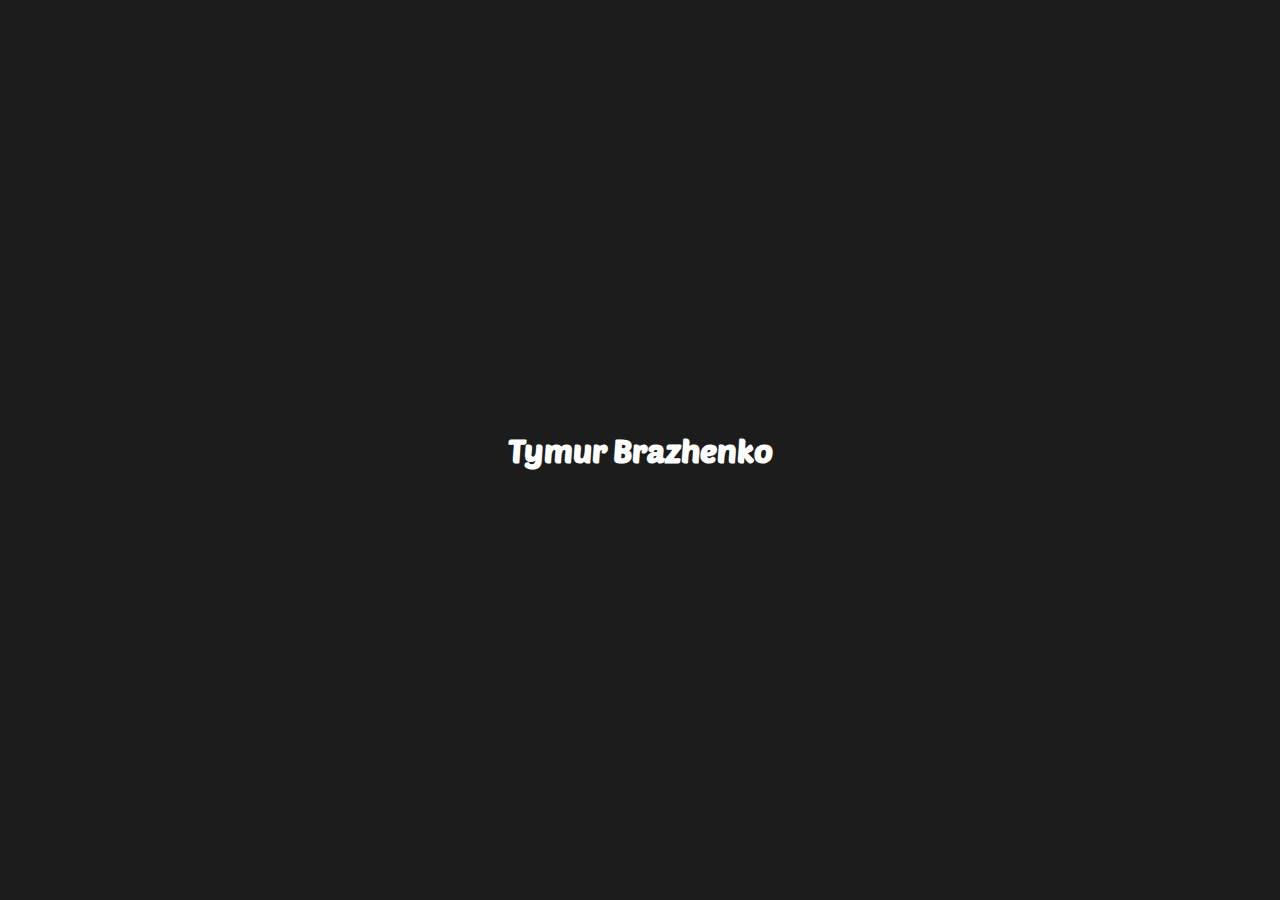
<file: index.html>
<!DOCTYPE html>
<html lang="en">
<head>
<meta charset="UTF-8">
<meta name="viewport" content="width=device-width, initial-scale=1.0">
<title>Tymur Brazhenko Portfolio</title>
<link rel="stylesheet" href="https://cdnjs.cloudflare.com/ajax/libs/font-awesome/5.15.4/css/all.min.css">
<link href="https://fonts.googleapis.com/css2?family=Poetsen+One&display=swap" rel="stylesheet">
<link rel="stylesheet" href="style.css">
</head>
<body>
<div id="intro">
    <h1 class="fade-out">Tymur Brazhenko</h1>
</div>

<div id="projects">
  <div id="placeholder">
    <h1 class="fade-in">Tymur Brazhenko</h1>
    <p class="fade-in">Welcome to my portfolio! I'm Tymur Brazhenko, a passionate developer dedicated to creating innovative and efficient solutions. Explore my projects and see what I've been working on.</p>
  </div>
  <h2 class="fade-in">My Projects</h2>
  <div class="project-container fade-in">        
    <div class="project" data-category="web">
        <a href="project 1/aim.html" class="prL">
          <img src="project 1/aim.png" alt="Project 1">
          <div class="overlay">
            <div class="overlay-content">
              <h3>Project 1</h3>
            </div>
          </div>
        </a>
    </div>
    <div class="project" data-category="app">
        <a href="prolect 2/sec.html" class="prL">
          <img src="prolect 2/store.png" alt="Project 2">
          <div class="overlay">
            <div class="overlay-content">
              <h3>Project 2</h3>
            </div>
          </div>
        </a>
    </div>
    <div class="project" data-category="web">
        <a href="project 3/colorBox.html" class="prL">
          <img src="project 3/colorbox.png" alt="Project 3">
          <div class="overlay">
            <div class="overlay-content">
              <h3>Project 3</h3>
            </div>
          </div>
        </a>
    </div>
    <div class="project" data-category="web">
        <a href="project 4/third.html" class="prL">
          <img src="project 4/task.png" alt="Project 4">
          <div class="overlay">
            <div class="overlay-content">
              <h3>Project 4</h3>
            </div>
          </div>
        </a>
    </div>
    <div class="project" data-category="web">
        <a href="project 5/p5.html" class="prL">
          <img src="project 5/2024-05-23_00-05-15.png" alt="Project 5">
          <div class="overlay">
            <div class="overlay-content">
              <h3>Project 5</h3>
            </div>
          </div>
        </a>
    </div>
    <div class="project" data-category="web">
        <a href="project 6/html6.html" class="prL">
          <img src="project 6/2024-05-23_00-04-39.png" alt="Project 6">
          <div class="overlay">
            <div class="overlay-content">
              <h3>Project 6</h3>
            </div>
          </div>
        </a>
    </div>
  </div>
</div>

<div id="project-modal" class="modal">
    <div class="modal-content">
        <span class="close">&times;</span>
        <h2>Project Title</h2>
        <p>Description of the project...</p>
    </div>
</div>

<button id="scrollToTopBtn" title="Back to Top"><i class="fas fa-arrow-up"></i></button>

<script src="java.js"></script>
</body>
</html>
</file>
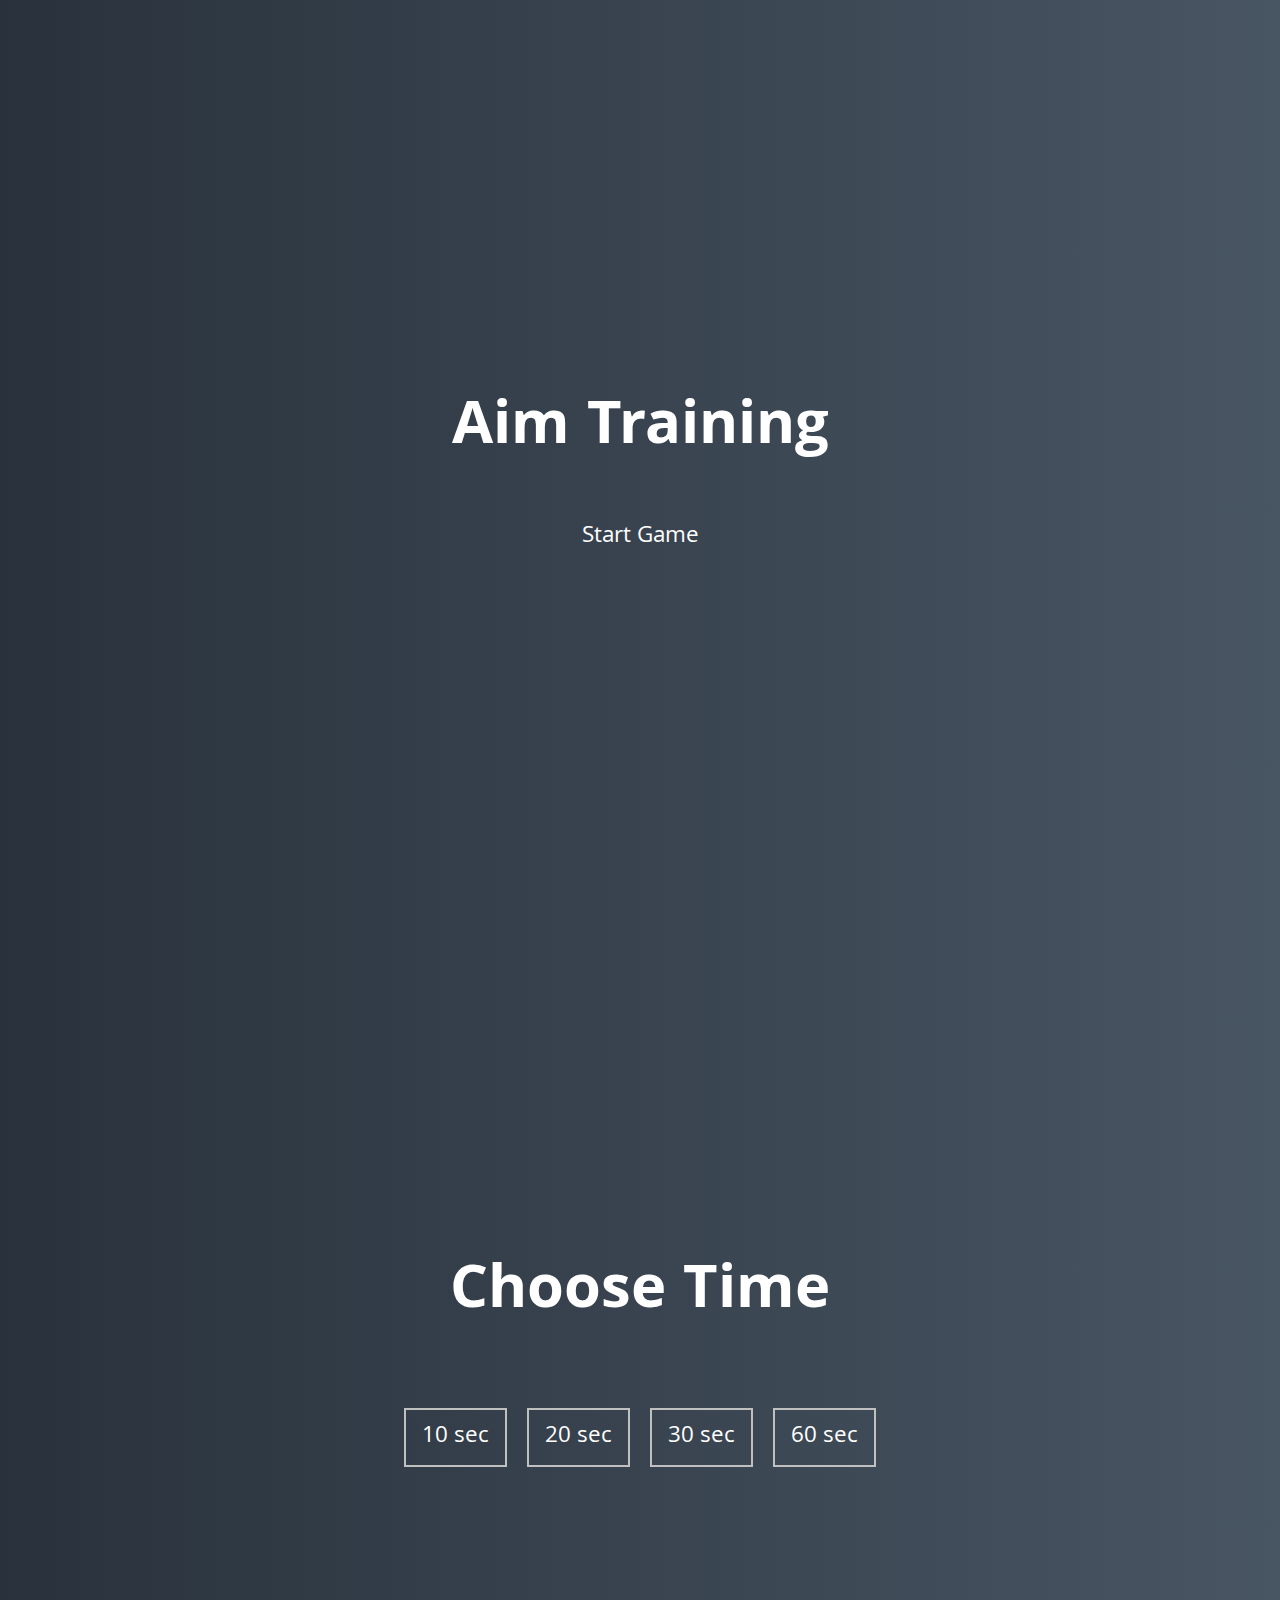
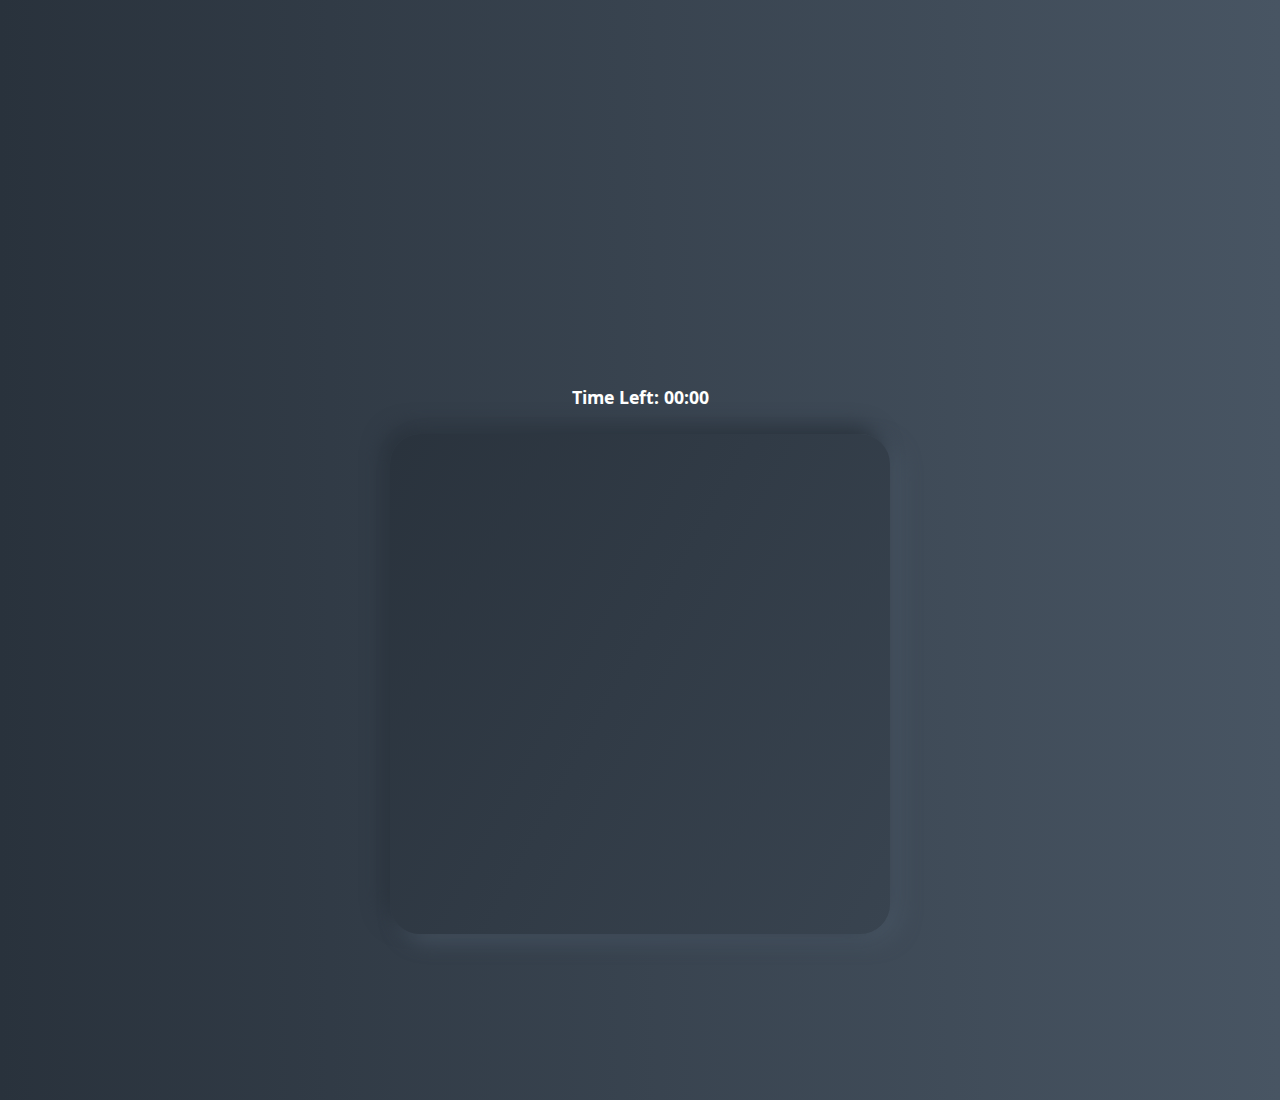
<file: project 1/aim.html>
<!DOCTYPE html>
<html lang="en">
  <head>
    <meta charset="UTF-8" />
    <meta name="viewport" content="width=device-width, initial-scale=1.0" />
    <link rel="stylesheet" href="aim.css" />
    <title>Aim Training | Project 5</title>
  </head>
  <body>
    <div class="screen">
      <h1>Aim Training</h1>
      <a href="#" class="start" id="start">Start Game</a>
    </div>

    <div class="screen">
      <h1>Choose Time</h1>
      <ul class="time-list" id="time-list">
        <li>
          <button class="time-btn" data-time="10" id="L1">
            10 sec
          </button>
        </li>
        <li>
          <button class="time-btn" data-time="20" id="L2">
            20 sec
          </button>
        </li>
        <li>
          <button class="time-btn" data-time="30" id="L3">
            30 sec
          </button>
        </li>
        <li>
          <button class="time-btn" data-time="60" id="L4">
            60 sec
          </button>
        </li>
      </ul>
    </div>

    <div class="screen">
      <h3>Time Left: <span id="time">00:00</span></h3>
      <div class="board" id="board"></div>
    </div>
    <script src="aim.js"></script>
  </body>
</html>
</file>
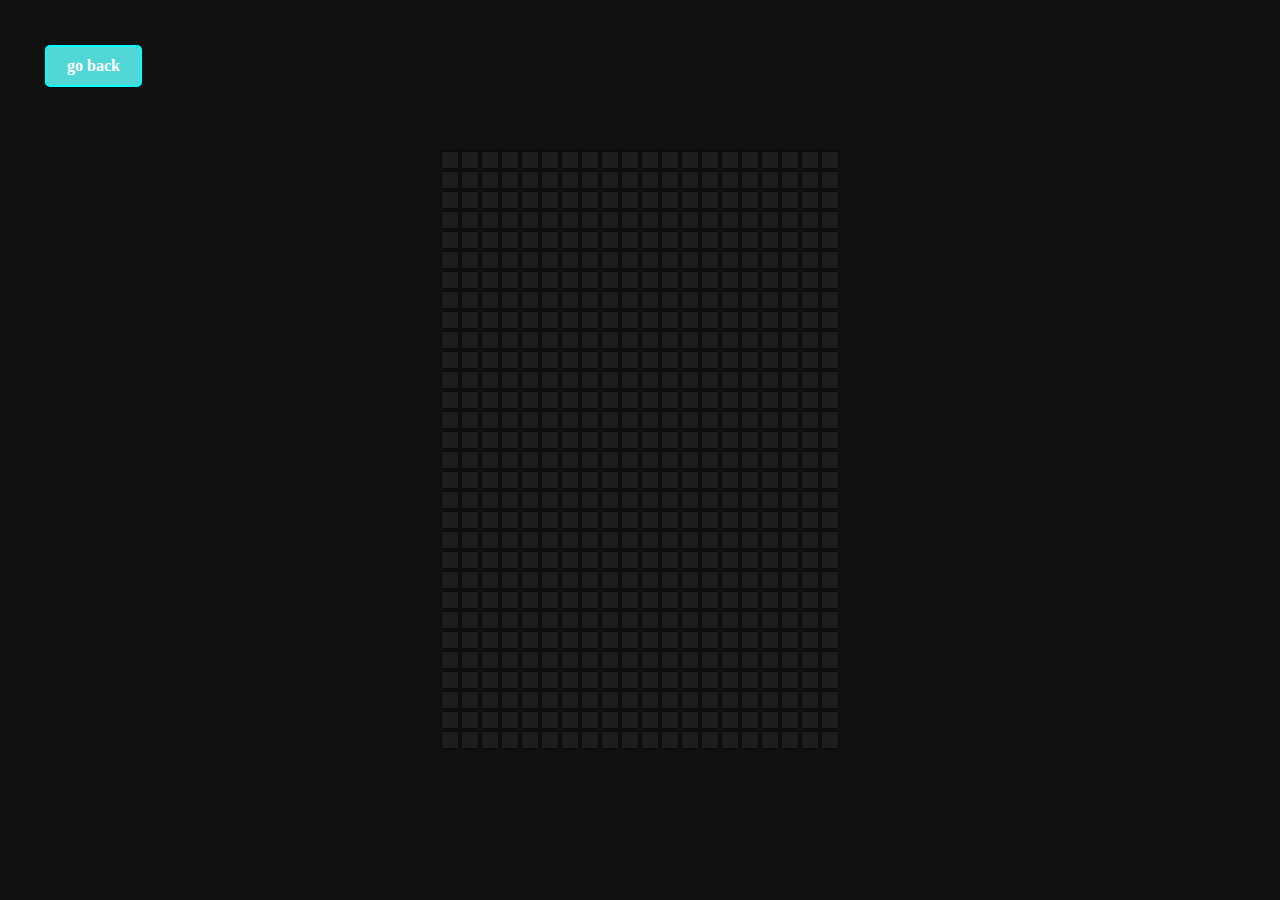
<file: project 3/colorBox.html>
<!DOCTYPE html>
<html lang="en">
  <head>
    <meta charset="UTF-8" />
    <meta name="viewport" content="width=device-width, initial-scale=1.0" />
    <link rel="stylesheet" href="colorbocx.css" />
    <title>Доска | Проект 4</title>
  </head>
  <body>
    <a href="../index.html" class="back">go back</a>
    <div class="container" id="board">
    </div>
    <script src="colorbox.js"></script>
  </body>
</html>
</file>
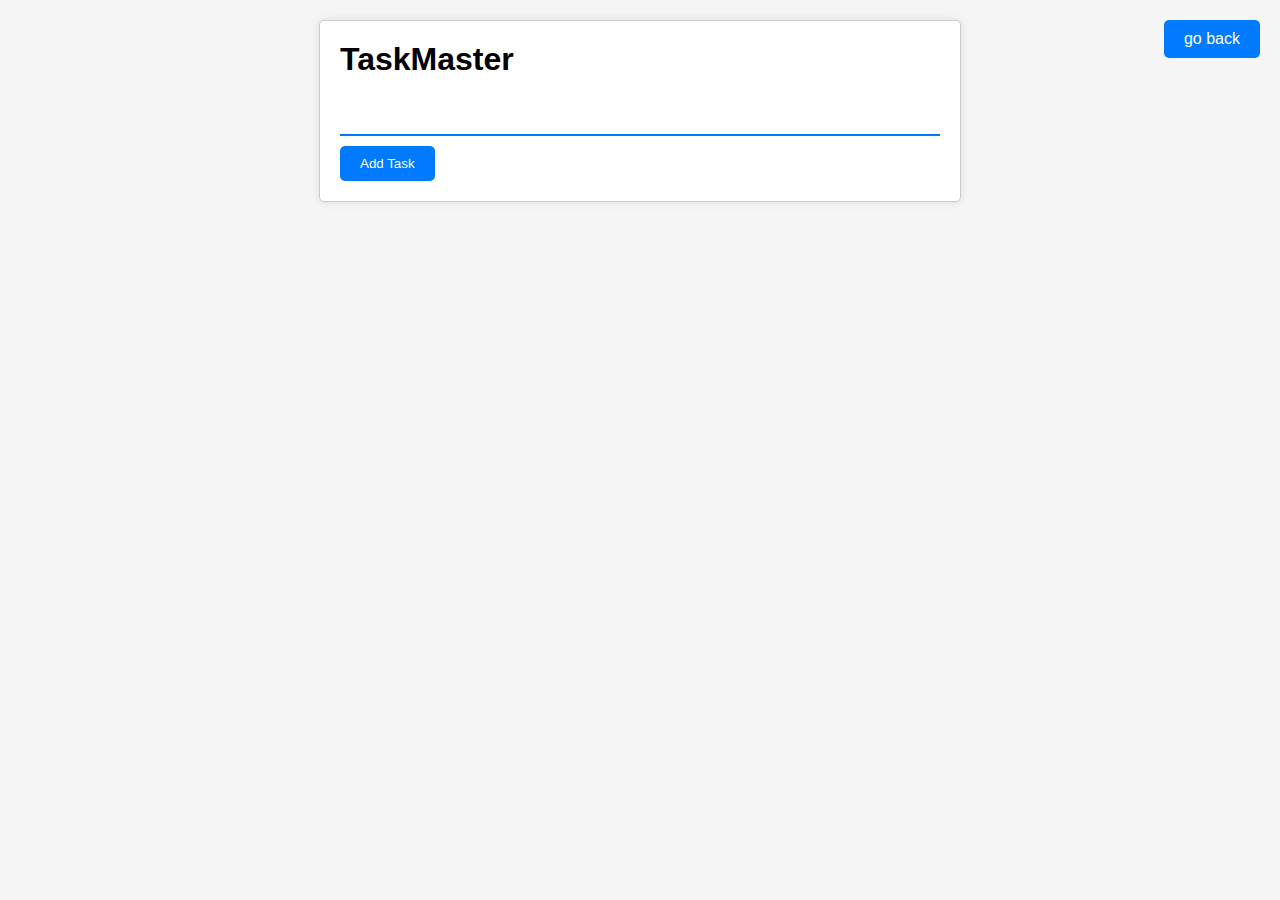
<file: project 4/third.html>
<!DOCTYPE html>
<html lang="en">
<head>
    <meta charset="UTF-8">
    <meta name="viewport" content="width=device-width, initial-scale=1.0">
    <title>TaskMaster</title>
    <link rel="stylesheet" href="third.css">
</head>
<body>
    <a href="../index.html" class="a">go back</a>
    <div class="container">
        <h1>TaskMaster</h1>
        <form id="task-form">
            <input type="text" id="task-name" placeholder="Task Name" required>

            <button type="submit">Add Task</button>
        </form>
        <div id="task-list"></div>
    </div>
    <script src="third.js"></script>
</body>
</html>
</file>
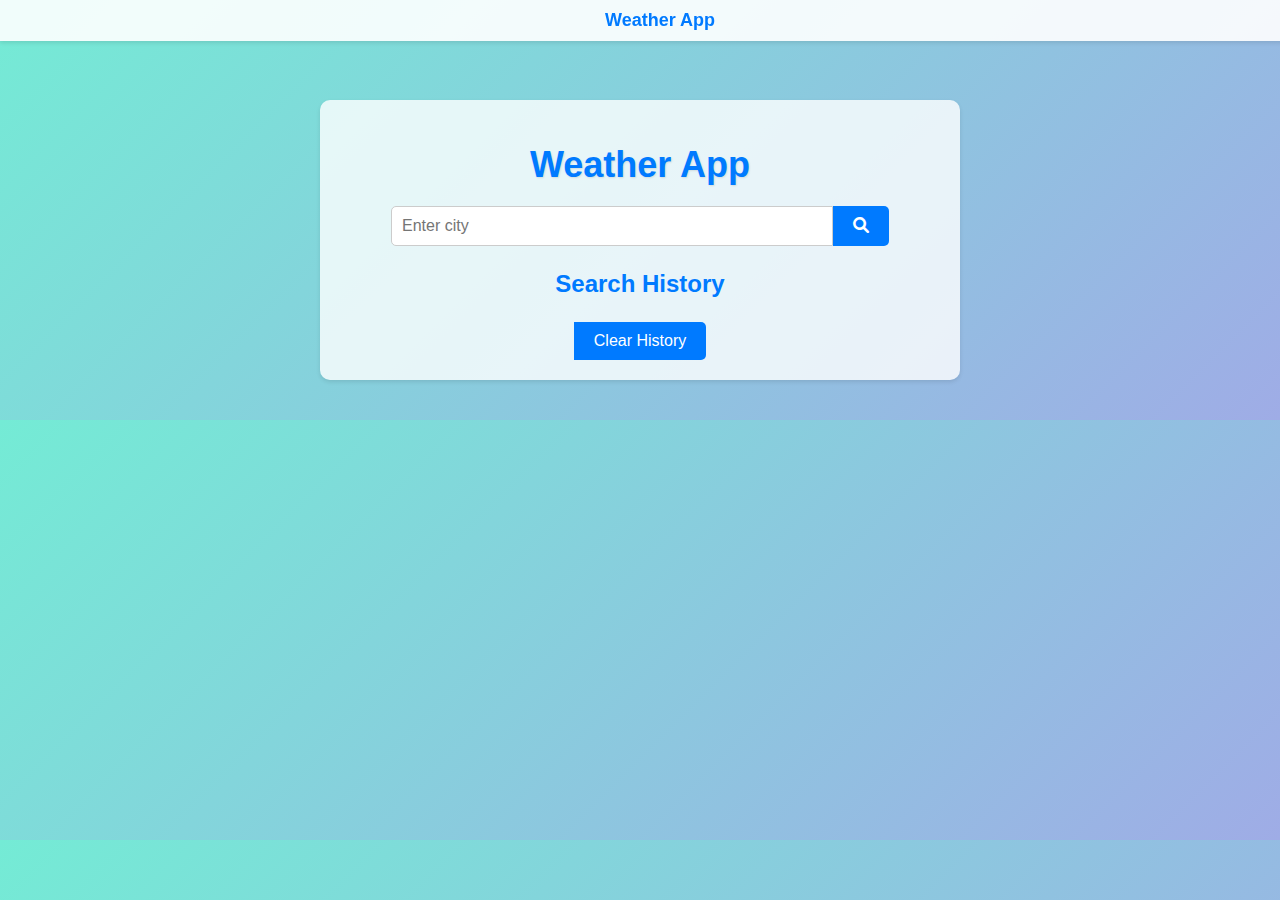
<file: project 5/p5.html>
<!DOCTYPE html>
<html lang="en">
<head>
  <meta charset="UTF-8">
  <meta name="viewport" content="width=device-width, initial-scale=1.0">
  <title>Weather App</title>
  <link rel="stylesheet" href="style5.css">
  <link rel="stylesheet" href="https://cdnjs.cloudflare.com/ajax/libs/font-awesome/6.0.0-beta3/css/all.min.css">
</head>
<body>
  <nav>
    <ul>
      <li><a href="#projects">Weather App</a></li>
    </ul>
  </nav>

  <div id="projects">
    <div class="container">
      <h1>Weather App</h1>
      <div class="input-group">
        <input type="text" id="cityInput" placeholder="Enter city">
        <button id="getWeatherBtn"><i class="fas fa-search"></i></button>
      </div>
      <div id="weatherInfo" class="hidden">
        <h2 id="cityName"></h2>
        <div class="weather-details">
          <p id="temperature"><i class="fas fa-thermometer-half"></i> <span></span></p>
          <p id="weatherDescription"><i class="fas fa-cloud-sun"></i> <span></span></p>
          <p id="humidity"><i class="fas fa-tint"></i> <span></span></p>
          <p id="windSpeed"><i class="fas fa-wind"></i> <span></span></p>
        </div>
        <div id="forecast" class="forecast-container"></div>
      </div>
      <div id="loading" class="hidden">Loading...</div>
      <div id="error" class="hidden">Error fetching weather data. Please try again.</div>
      <div id="history">
        <h3>Search History</h3>
        <ul id="historyList"></ul>
        <button id="clearHistoryBtn" class="">Clear History</button>
      </div>
    </div>
  </div>

  <button id="scrollToTopBtn"><i class="fas fa-arrow-up"></i></button>

  <div id="projectModal" class="modal">
    <div class="modal-content">
      <span class="close">&times;</span>
      <h2></h2>
      <p></p>
    </div>
  </div>

  <script src="script5.js"></script>
</body>
</html>
</file>
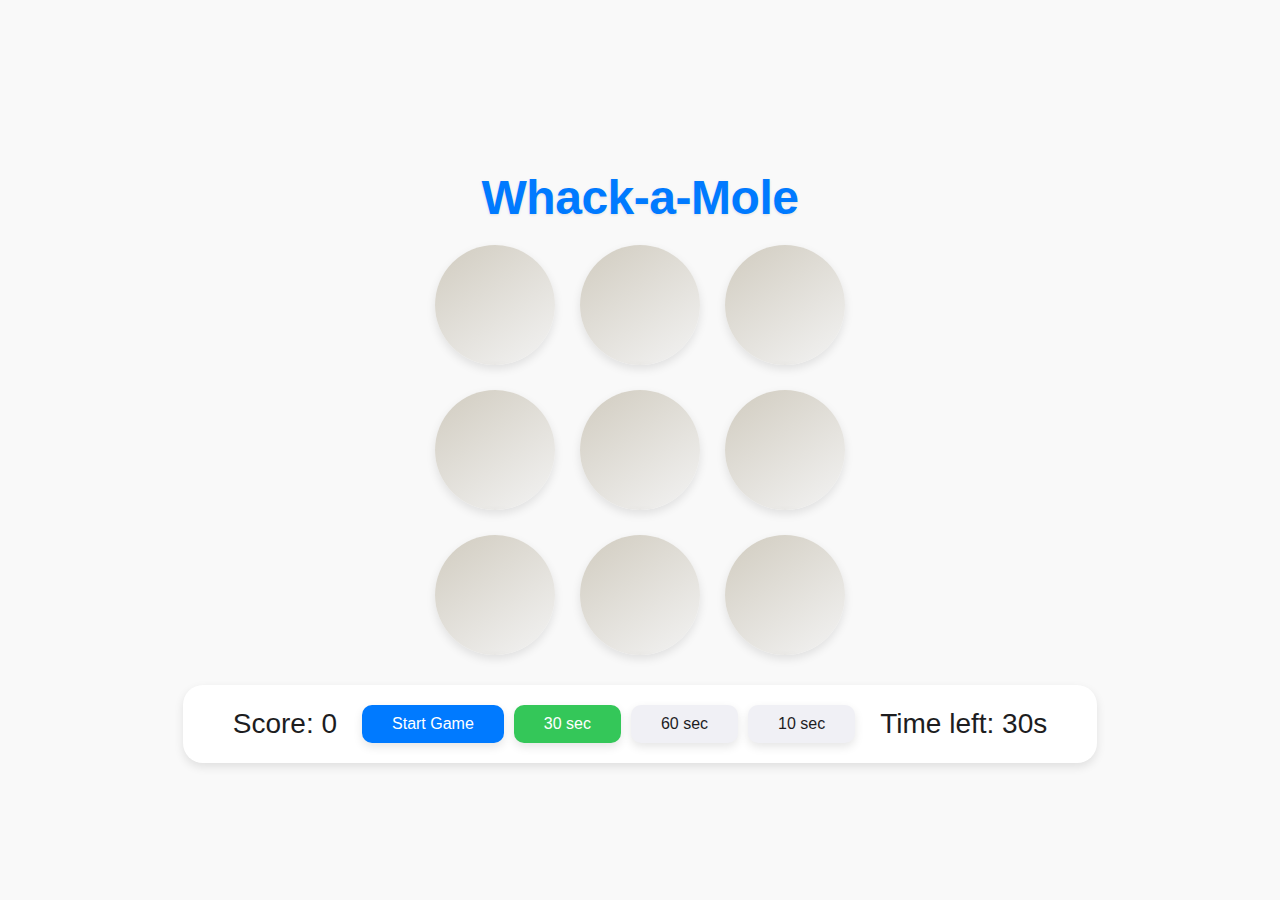
<file: project 6/html6.html>
<!DOCTYPE html>
<html lang="en">
<head>
  <meta charset="UTF-8">
  <meta name="viewport" content="width=device-width, initial-scale=1.0">
  <title>Whack-a-Mole</title>
  <link rel="stylesheet" href="styles6.css">
</head>
<body>
  <h1>Whack-a-Mole</h1>
  <div id="game">
    <div class="hole"><div class="mole"></div></div>
    <div class="hole"><div class="mole"></div></div>
    <div class="hole"><div class="mole"></div></div>
    <div class="hole"><div class="mole"></div></div>
    <div class="hole"><div class="mole"></div></div>
    <div class="hole"><div class="mole"></div></div>
    <div class="hole"><div class="mole"></div></div>
    <div class="hole"><div class="mole"></div></div>
    <div class="hole"><div class="mole"></div></div>
  </div>
  <div class="scoreboard">
    <span id="score">Score: 0</span>
    <button id="startButton">Start Game</button>
    <button id="time1" class="time-button active" data-time="30">30 sec</button>
    <button id="time2" class="time-button" data-time="60">60 sec</button>
    <button id="time3" class="time-button" data-time="10">10 sec</button>
    <span id="timeLeft">Time left: 30s</span>
  </div>

  <!-- Modal -->
  <div id="gameOverModal" class="modal">
    <div class="modal-content">
      <span class="close">&times;</span>
      <h2>Game Over!</h2>
      <p id="finalScore"></p>
      <button id="playAgainButton">Play Again</button>
    </div>
  </div>

  <script src="js6.js"></script>
</body>
</html>
</file>
<file: style.css>
/* Global Styles */
body {
  background-color: #121212; /* Dark background for a modern look */
  color: #e0e0e0; /* Light text for better contrast */
  font-family: 'Poetsen One', sans-serif;
  margin: 0;
  padding: 0;
}

#intro {
  height: 100vh;
  display: flex;
  justify-content: center;
  align-items: center;
  background: #1c1c1c; /* Darker intro background */
  color: #fff;
  text-align: center;
}

#projects {
  padding: 50px 20px;
  background-color: #1c1c1c;
  display: none;
}

.fade-out {
  animation: fadeOut 2s forwards;
}

.fade-in {
  opacity: 0;
  animation: fadeIn 1.5s ease-in-out forwards;
}

@keyframes fadeOut {
  0% {
    opacity: 1;
  }
  100% {
    opacity: 0;
    display: none;
  }
}

@keyframes fadeIn {
  0% {
    opacity: 0;
    transform: translateY(20px);
  }
  100% {
    opacity: 1;
    transform: translateY(0);
  }
}

.project-container {
  display: grid;
  grid-template-columns: repeat(auto-fill, minmax(280px, 1fr));
  gap: 20px;
}

.project {
  position: relative;
  overflow: hidden;
  border-radius: 10px;
  box-shadow: 0 4px 6px rgba(0, 0, 0, 0.1);
  transition: transform 0.3s ease;
}

.project img {
  width: 100%;
  display: block;
}

.project .overlay {
  position: absolute;
  top: 0;
  left: 0;
  width: 100%;
  height: 100%;
  background-color: rgba(0, 0, 0, 0.7);
  opacity: 0;
  transition: opacity 0.5s;
  display: flex;
  justify-content: center;
  align-items: center;
}

.project:hover .overlay {
  opacity: 1;
}

.project .overlay-content {
  color: #fff;
  text-align: center;
}

#scrollToTopBtn {
  display: none;
  position: fixed;
  bottom: 20px;
  right: 20px;
  background-color: #e91e63; /* Bright color for better visibility */
  color: #fff;
  border: none;
  border-radius: 50%;
  padding: 15px;
  font-size: 18px;
  cursor: pointer;
  z-index: 99;
  transition: background-color 0.3s, transform 0.3s;
}

#scrollToTopBtn:hover {
  background-color: #c2185b;
  transform: scale(1.1);
}

.modal {
  display: none;
  position: fixed;
  z-index: 1000;
  top: 0;
  left: 0;
  width: 100%;
  height: 100%;
  background-color: rgba(0, 0, 0, 0.75);
}

.modal-content {
  background-color: #1c1c1c;
  margin: 10% auto;
  padding: 30px;
  border-radius: 10px;
  max-width: 600px;
  position: relative;
  box-shadow: 0 0 30px rgba(0, 0, 0, 0.5);
  color: #fff;
}

.close {
  position: absolute;
  top: 10px;
  right: 10px;
  font-size: 1.5rem;
  cursor: pointer;
  color: #777;
}

/* Responsive Design */
@media (max-width: 768px) {
  .project-container {
    grid-template-columns: 1fr;
  }
}
</file>
<file: project 1/aim.css>
@import url("https://fonts.googleapis.com/css?family=Khula&display=swap");

* {
  box-sizing: border-box;
}

body {
  color: #fff;
  font-family: "Khula", sans-serif;
  height: 100vh;
  overflow: hidden;
  margin: 0;
  text-align: center;
}

a {
  color: #fff;
  text-decoration: none;
}

a:hover {
  color: #16d9e3;
}

.start {
  font-size: 1.5rem;
}

h1 {
  line-height: 1.4;
  font-size: 4rem;
}

.screen {
  display: flex;
  flex-direction: column;
  align-items: center;
  justify-content: center;
  height: 100vh;
  width: 100vw;
  transition: margin 0.5s ease-out;
  background: linear-gradient(90deg, #29323c 0%, #485563 100%);
}

.screen.up {
  margin-top: -100vh;
}

.time-list {
  display: flex;
  flex-wrap: wrap;
  justify-content: center;
  list-style: none;
  padding: 0;
}

.time-list li {
  margin: 10px;
}

.time-btn {
  background-color: transparent;
  border: 2px solid #c0c0c0;
  color: #fff;
  cursor: pointer;
  font-family: inherit;
  padding: 0.5rem 1rem;
  font-size: 1.5rem;
}

.time-btn:hover {
  border: 2px solid #16d9e3;
  color: #16d9e3;
}

.hide {
  opacity: 0;
}

.primary {
  color: #16d9e3;
}

.board {
  display: flex;
  justify-content: center;
  align-items: center;
  position: relative;
  width: 500px;
  height: 500px;
  background: linear-gradient(118.38deg, #29323c -4.6%, #485563 200.44%);
  box-shadow: -8px -8px 20px #2a333d, 10px 7px 20px #475462;
  border-radius: 30px;
  overflow: hidden;
}

.circle {
  position: absolute;
  border-radius: 50%;
  cursor: pointer;
}
.refresh {
    background-color: transparent;
    border: 2px solid #c0c0c0;
    color: #fff;
    cursor: pointer;
    font-family: inherit;
    padding: 0.5rem 1rem;
    font-size: 1.5rem;
  }
  
  
  .refresh:hover {
    border: 2px solid #16d9e3;
    color: #16d9e3;
  }
</file>
<file: project 3/colorbocx.css>
* {
    box-sizing: border-box;
  }
  
  body {
    background-color: #111;
    display: flex;
    align-items: center;
    justify-content: center;
    height: 100vh;
    overflow: hidden;
    margin: 0;
  }
  
  .container{
    display: flex;
    flex-wrap: wrap;
    justify-content: center;
    align-items:center;
    max-width: 400px;
  }
  .square{
    width: 16px;
    height: 16px;
    background: #1d1d1d;
    margin: 2px;
    box-shadow: 0 0 2px #000;
    transition: 2s ease;
  }
  
  .square:hover{
    transition-duration: 0s;
  }
  .back {
    text-decoration: none;
    color: white;
    position: absolute;
    top: 45px;
    left: 45px;
    padding: 10px 20px;
    background-color: rgb(82, 215, 215);
    border: 2px solid aqua;
    border-radius: 5px;
    font-size: 16px;
    font-weight: bold;
    transition: background-color 0.3s ease, color 0.3s ease;
}

.back:hover {
    background-color: transparent;
    color: aqua;
}
</file>
<file: project 4/third.css>
body {
    font-family: Arial, sans-serif;
    margin: 0;
    padding: 0;
    background-color: #f5f5f5;
}

.container {
    max-width: 600px;
    margin: 20px auto;
    padding: 20px;
    background-color: #fff;
    border: 1px solid #ccc;
    border-radius: 5px;
    box-shadow: 0 0 10px rgba(0, 0, 0, 0.1);
    animation: fadeIn 0.5s ease-in-out;
}

@keyframes fadeIn {
    from { opacity: 0; }
    to { opacity: 1; }
}

h1 {
    margin-top: 0;
}

input[type="text"] {
    width: calc(100% - 20px);
    margin-bottom: 10px;
    padding: 10px;
    border: none;
    border-bottom: 2px solid #007bff;
    border-radius: 0;
    background: transparent;
    outline: none;
    position: relative;
}

input[type="text"]::placeholder {
    color: transparent;
    animation: placeholderFadeIn 1s forwards;
}

input[type="text"]:focus::placeholder {
    color: #ccc;
}

@keyframes placeholderFadeIn {
    from { opacity: 0; transform: translateY(-20px); }
    to { opacity: 1; transform: translateY(0); }
}

button {
    display: inline-block;
    padding: 10px 20px;
    background-color: #007bff;
    color: #fff;
    border: none;
    border-radius: 5px;
    cursor: pointer;
    transition: transform 0.3s ease-in-out, box-shadow 0.3s ease-in-out;
}

button:hover {
    transform: scale(1.05);
    box-shadow: 0 5px 15px rgba(0, 0, 0, 0.3);
    background-color: #0056b3;
}

.task-item {
    margin-top: 20px;
    padding: 15px;
    background-color: #f9f9f9;
    border: 1px solid #ccc;
    border-radius: 5px;
    box-shadow: 0 0 5px rgba(0, 0, 0, 0.1);
    animation: slideUp 0.5s ease-in-out;
}

.task-item h3 {
    margin-top: 0;
}

.task-item p {
    margin-bottom: 5px;
}

.completed {
    background-color: rgb(43, 170, 43);
}

.delete {
    background-color: rgb(240, 13, 13);
    transition: background-color 0.3s ease-in-out;
}

.delete:hover {
    background-color: rgb(181, 21, 21);
}

.complete {
    background-color: rgb(29, 183, 29);
    transition: background-color 0.3s ease-in-out;
}

.complete:hover {
    background-color: rgb(24, 138, 24);
}
.pressed{
background-color: rgb(24, 138, 24);
}

@keyframes slideUp {
    from { transform: translateY(100%); }
    to { transform: translateY(0); }
}

.task-item:hover {
    transform: translateY(-5px);
    box-shadow: 0 5px 15px rgba(0, 0, 0, 0.3);
}
@keyframes deleteFadeOut {
    from { opacity: 1; }
    to { opacity: 0; }
}

.delete-animation {
    animation: deleteFadeOut 0.5s forwards;
}
.a {
    display: inline-block;
    padding: 10px 20px;
    background-color: #007bff;
    color: #fff;
    text-decoration: none; /* Убираем подчеркивание */
    border: none;
    border-radius: 5px;
    cursor: pointer;
    transition: transform 0.3s ease-in-out, box-shadow 0.3s ease-in-out;
    position: absolute;
    top: 20px;
    right: 20px;
}

.a:hover {
    transform: scale(1.05);
    box-shadow: 0 5px 15px rgba(0, 0, 0, 0.3);
    background-color: #0056b3;
}
</file>
<file: project 5/style5.css>
body {
    background: linear-gradient(135deg, #74EBD5 0%, #9FACE6 100%);
    color: #1c1c1e;
    font-family: 'Helvetica Neue', Arial, sans-serif;
    margin: 0;
    padding: 0;
    overflow-x: hidden;
}

nav {
    background-color: rgba(255, 255, 255, 0.9);
    padding: 10px 20px;
    box-shadow: 0 2px 4px rgba(0, 0, 0, 0.1);
    position: fixed;
    width: 100%;
    top: 0;
    z-index: 1000;
}

nav ul {
    list-style: none;
    padding: 0;
    margin: 0;
    display: flex;
    justify-content: center;
}

nav ul li {
    margin: 0 15px;
}

nav ul li a {
    color: #007aff;
    text-decoration: none;
    font-weight: bold;
    font-size: 18px;
    transition: color 0.3s;
}

nav ul li a:hover {
    color: #0056b3;
}

.container {
    max-width: 600px;
    margin: 100px auto 40px;
    padding: 20px;
    background-color: rgba(255, 255, 255, 0.8);
    border-radius: 10px;
    box-shadow: 0 2px 4px rgba(0, 0, 0, 0.1);
    text-align: center;
    transition: all 0.3s;
}

.container:hover {
    box-shadow: 0 4px 8px rgba(0, 0, 0, 0.2);
    transform: scale(1.02);
}

h1 {
    color: #007aff;
    font-size: 36px;
    margin-bottom: 20px;
    text-shadow: 1px 1px 2px rgba(0, 0, 0, 0.1);
}

.input-group {
    display: flex;
    justify-content: center;
    margin-bottom: 20px;
}

input[type="text"] {
    width: 70%;
    padding: 10px;
    border: 1px solid #ccc;
    border-radius: 5px 0 0 5px;
    font-size: 16px;
    transition: border-color 0.3s;
}

input[type="text"]:focus {
    border-color: #007aff;
    outline: none;
}

button {
    padding: 10px 20px;
    border: none;
    border-radius: 0 5px 5px 0;
    background-color: #007aff;
    color: #fff;
    font-size: 16px;
    cursor: pointer;
    transition: background-color 0.3s, transform 0.3s;
}

button:hover {
    background-color: #0056b3;
    transform: scale(1.05);
}

.hidden {
    display: none;
}

#weatherInfo {
    margin-top: 20px;
    animation: fadeIn 0.5s ease-in-out;
}

#weatherInfo h2 {
    font-size: 28px;
    margin-bottom: 20px;
    color: #007aff;
}

.weather-details {
    display: flex;
    flex-wrap: wrap;
    justify-content: center;
    gap: 10px;
}

.weather-details p {
    font-size: 18px;
    margin: 10px 0;
    display: flex;
    align-items: center;
}

.weather-details p i {
    margin-right: 10px;
    color: #007aff;
    font-size: 24px;
}

#forecast .forecast-item {
    background-color: rgba(255, 255, 255, 0.9);
    padding: 10px;
    border-radius: 5px;
    margin: 10px 0;
    box-shadow: 0 1px 3px rgba(0, 0, 0, 0.1);
    transition: transform 0.3s, background-color 0.3s;
}

#forecast .forecast-item:hover {
    transform: scale(1.05);
    background-color: rgba(255, 255, 255, 1);
}

#forecast .forecast-item h3 {
    margin: 0;
    color: #007aff;
    font-size: 20px;
}

#scrollToTopBtn {
    display: none;
    position: fixed;
    bottom: 20px;
    right: 20px;
    width: 50px;
    height: 50px;
    background-color: #007aff;
    color: #fff;
    border: none;
    border-radius: 50%;
    font-size: 24px;
    text-align: center;
    cursor: pointer;
    z-index: 99;
    transition: background-color 0.3s, transform 0.3s;
}

#scrollToTopBtn:hover {
    background-color: #0056b3;
    transform: scale(1.1);
}

.modal {
    display: none;
    position: fixed;
    z-index: 1000;
    top: 0;
    left: 0;
    width: 100%;
    height: 100%;
    background-color: rgba(0, 0, 0, 0.5);
    overflow: auto;
}

.modal-content {
    background-color: #fff;
    margin: 10% auto;
    padding: 20px;
    border-radius: 10px;
    max-width: 600px;
    position: relative;
    box-shadow: 0 2px 10px rgba(0, 0, 0, 0.2);
}

.close {
    position: absolute;
    top: 10px;
    right: 10px;
    font-size: 1.5rem;
    cursor: pointer;
    color: #007aff;
}

#history {
    margin-top: 20px;
}

#history h3 {
    font-size: 24px;
    color: #007aff;
}

#history ul {
    list-style: none;
    padding: 0;
}

#history ul li {
    font-size: 18px;
    color: #333;
    padding: 10px;
    border-bottom: 1px solid #ccc;
    cursor: pointer;
    transition: background-color 0.3s, color 0.3s;
}

#history ul li:hover {
    background-color: #f0f0f0;
   
}


@media (max-width: 600px) {
    nav ul li a {
        font-size: 16px;
    }

    .container {
        margin: 80px auto 20px;
        padding: 15px;
    }

    input[type="text"] {
        width: calc(100% - 70px);
    }

    button {
        width: 70px;
    }
}

@keyframes fadeIn {
    from {
        opacity: 0;
    }
    to {
        opacity: 1;
    }
}
</file>
<file: project 6/styles6.css>
/* General Styles */
body {
    font-family: -apple-system, BlinkMacSystemFont, 'Segoe UI', Roboto, Oxygen, Ubuntu, Cantarell, 'Open Sans', 'Helvetica Neue', sans-serif;
    display: flex;
    flex-direction: column;
    align-items: center;
    justify-content: center;
    height: 100vh;
    margin: 0;
    padding: 20px;
    box-sizing: border-box;
    background-color: #f9f9f9;
    color: #1d1d1f;
}

h1 {
    color: #007aff;
    font-size: 3rem;
    font-weight: 600;
    letter-spacing: -0.01em;
    margin-bottom: 20px;
    text-align: center;
    text-shadow: 0 1px 3px rgba(0, 0, 0, 0.1);
}

/* Game Board */
#game {
    display: grid;
    grid-template-columns: repeat(3, 120px);
    grid-gap: 25px;
}

.hole {
    width: 120px;
    height: 120px;
    background: linear-gradient(145deg, #d1ccc0, #f3f3f3);
    border-radius: 50%;
    position: relative;
    overflow: hidden;
    box-shadow: 0 4px 10px rgba(0, 0, 0, 0.1);
    transition: transform 0.3s ease-in-out;
}

.hole:hover {
    transform: scale(1.05);
}

.mole {
    width: 80px;
    height: 80px;
    background-color: #ffcc00;
    border-radius: 50%;
    position: absolute;
    bottom: -80px;
    left: 50%;
    transform: translateX(-50%);
    transition: bottom 0.4s ease, background-color 0.3s;
    cursor: pointer;
    box-shadow: 0 6px 12px rgba(0, 0, 0, 0.15);
}

.mole:hover {
    background-color: #ffd633;
}

.show {
    bottom: 20px;
}

/* Scoreboard */
.scoreboard {
    margin-top: 30px;
    display: flex;
    align-items: center;
    background: #ffffff;
    padding: 15px 30px;
    border-radius: 20px;
    box-shadow: 0 4px 10px rgba(0, 0, 0, 0.1);
    transition: box-shadow 0.3s ease;
}

.scoreboard:hover {
    box-shadow: 0 6px 15px rgba(0, 0, 0, 0.15);
}

#score, #timeLeft {
    margin: 0 20px;
    font-size: 1.75rem;
    font-weight: 500;
}

.modal {
    display: none;
    position: fixed;
    z-index: 1;
    left: 0;
    top: 0;
    width: 100%;
    height: 100%;
    overflow: auto;
    background-color: rgba(0, 0, 0, 0.5);
    align-items: center;
    justify-content: center;
}

.modal-content {
    background-color: #fff;
    margin: auto;
    padding: 20px;
    border: 1px solid #888;
    width: 80%;
    max-width: 500px;
    border-radius: 10px;
    text-align: center;
    box-shadow: 0 4px 10px rgba(0, 0, 0, 0.1);
}

.close {
    color: #aaa;
    float: right;
    font-size: 28px;
    font-weight: bold;
}

.close:hover,
.close:focus {
    color: black;
    text-decoration: none;
    cursor: pointer;
}

/* Button Styles */
button {
    margin: 5px;
    padding: 10px 30px;
    background-color: #007aff;
    color: white;
    border: none;
    border-radius: 10px;
    font-size: 1rem;
    font-weight: 500;
    cursor: pointer;
    transition: background-color 0.3s, transform 0.3s, box-shadow 0.3s;
    box-shadow: 0 4px 10px rgba(0, 0, 0, 0.1);
}

button:hover {
    background-color: #005ecb;
    transform: scale(1.05);
    box-shadow: 0 6px 15px rgba(0, 0, 0, 0.15);
}

button:focus {
    outline: none;
    box-shadow: 0 0 0 3px rgba(0, 122, 255, 0.5);
}

.time-button.active {
    background-color: #34c759;
    color: #ffffff;
}

.time-button {
    background-color: #f0f0f5;
    color: #1d1d1f;
}

.time-button:hover {
    background-color: #e5e5ea;
}

.time-button.active:hover {
    background-color: #32a852;
}
</file>
